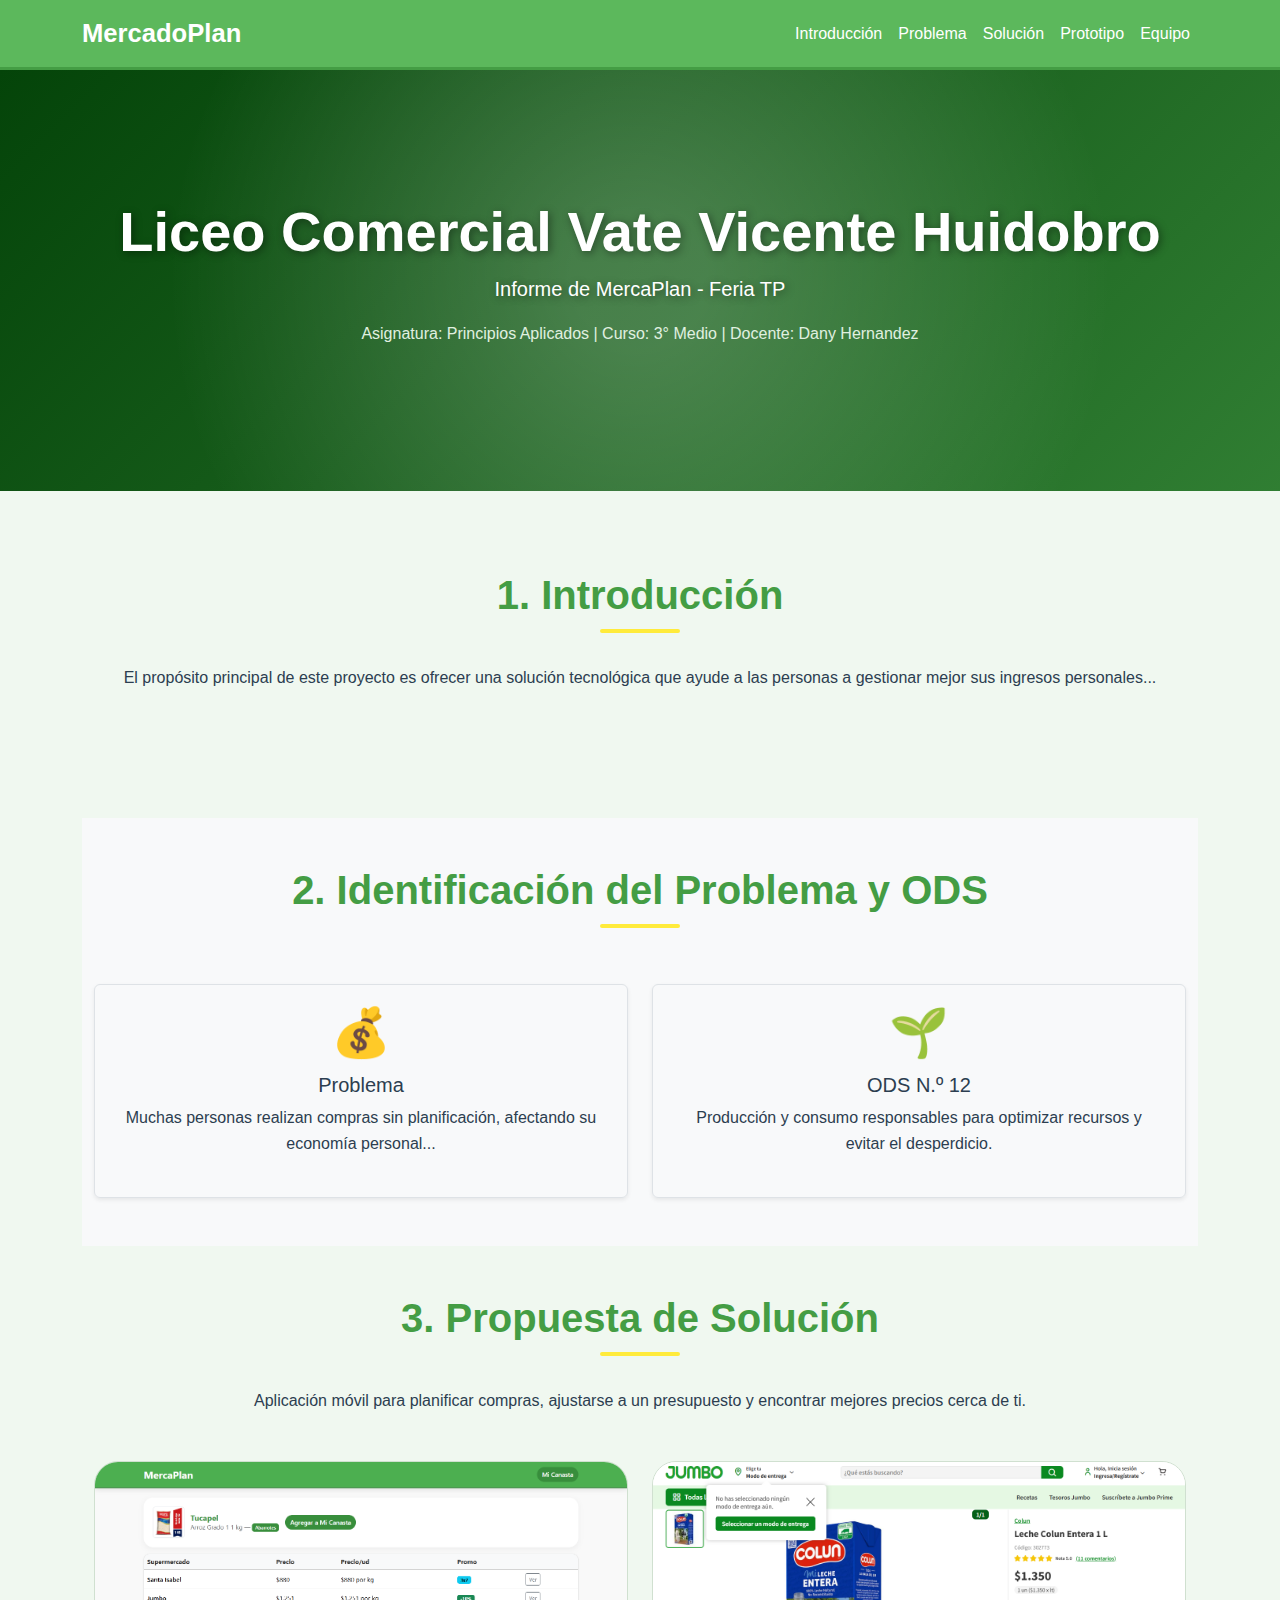
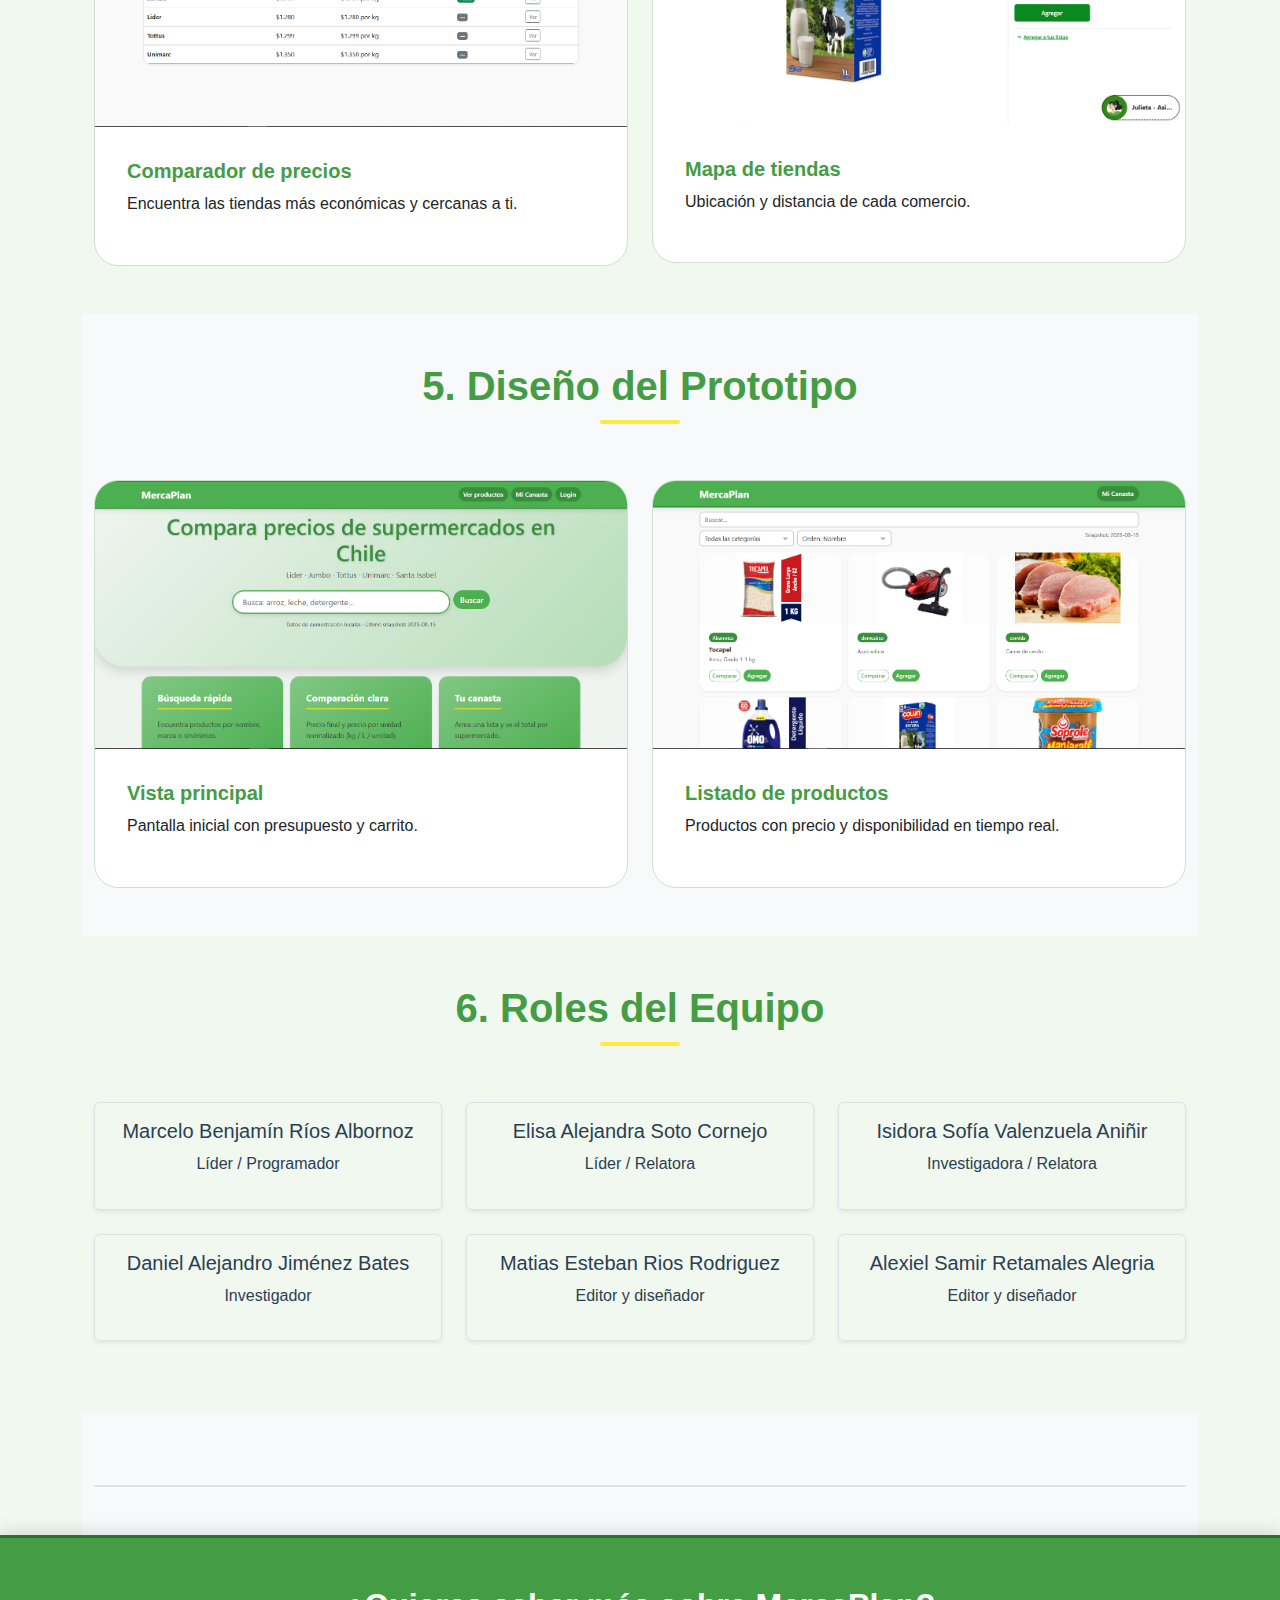
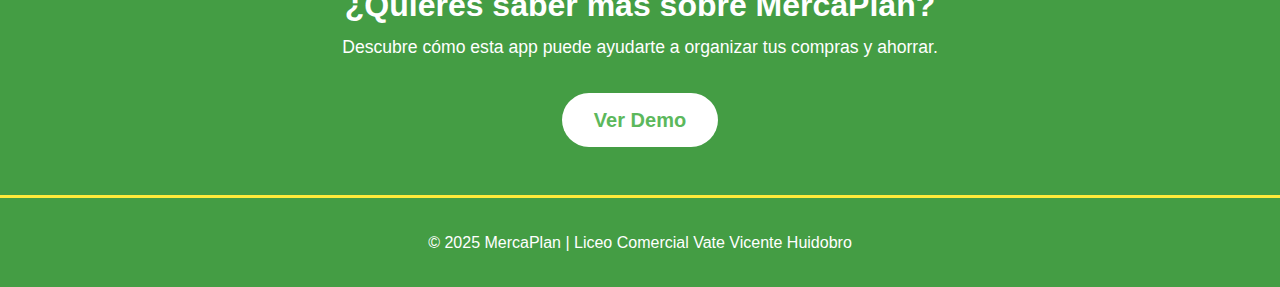
<file: feria.html>
<!DOCTYPE html>
<html lang="es">

<head>
    <meta charset="UTF-8">
    <meta name="viewport" content="width=device-width, initial-scale=1.0">
    <title>MercaPlan - Feria TP</title>
    <link href="https://cdn.jsdelivr.net/npm/bootstrap@5.3.3/dist/css/bootstrap.min.css" rel="stylesheet">
    <meta http-equiv="Cache-Control" content="no-cache, no-store, must-revalidate" />
    <meta http-equiv="Pragma" content="no-cache" />
    <meta http-equiv="Expires" content="0" />
    <link rel="stylesheet" href="/static/css/feria.css">
</head>

<body>

    <nav class="navbar navbar-expand-lg navbar-dark shadow-sm">
        <div class="container">
            <a class="navbar-brand fw-bold" href="index.html">MercadoPlan</a>
            <button class="navbar-toggler" data-bs-toggle="collapse" data-bs-target="#menu">
                <span class="navbar-toggler-icon"></span>
            </button>
            <div id="menu" class="collapse navbar-collapse">
                <ul class="navbar-nav ms-auto">
                    <li class="nav-item"><a class="nav-link" href="#introduccion">Introducción</a></li>
                    <li class="nav-item"><a class="nav-link" href="#problema">Problema</a></li>
                    <li class="nav-item"><a class="nav-link" href="#solucion">Solución</a></li>
                    <li class="nav-item"><a class="nav-link" href="#prototipo">Prototipo</a></li>
                    <li class="nav-item"><a class="nav-link" href="#equipo">Equipo</a></li>
                </ul>
            </div>
        </div>
    </nav>


    <section class="hero">
        <div class="content">
            <h1 class="display-4 fw-bold">Liceo Comercial Vate Vicente Huidobro</h1>
            <p class="lead">Informe de MercaPlan - Feria TP</p>
            <p>Asignatura: Principios Aplicados | Curso: 3° Medio | Docente: Dany Hernandez</p>
        </div>
    </section>

    <div class="container">


        <section id="introduccion" class="text-center">
            <h2 class="section-title fw-bold">1. Introducción</h2>
            <p class="mb-5">El propósito principal de este proyecto es ofrecer una solución tecnológica que ayude a las
                personas a gestionar mejor sus ingresos personales...</p>
        </section>


        <section id="problema" class="py-5 bg-light">
            <div class="container">
                <h2 class="section-title fw-bold text-center">2. Identificación del Problema y ODS</h2>
                <div class="row text-center g-4 mt-4">
                    <div class="col-md-6">
                        <div class="p-4 card-hover border rounded shadow-sm h-100">
                            <div class="icon mb-3">💰</div>
                            <h5>Problema</h5>
                            <p>Muchas personas realizan compras sin planificación, afectando su economía personal...</p>
                        </div>
                    </div>
                    <div class="col-md-6">
                        <div class="p-4 card-hover border rounded shadow-sm h-100">
                            <div class="icon mb-3">🌱</div>
                            <h5>ODS N.º 12</h5>
                            <p>Producción y consumo responsables para optimizar recursos y evitar el desperdicio.</p>
                        </div>
                    </div>
                </div>
            </div>
        </section>


        <section id="solucion" class="py-5">
            <div class="container">
                <h2 class="section-title fw-bold text-center">3. Propuesta de Solución</h2>
                <p class="text-center mb-5">Aplicación móvil para planificar compras, ajustarse a un presupuesto y
                    encontrar mejores precios cerca de ti.</p>
                <div class="row g-4">
                    <div class="col-md-6">
                        <div class="card card-hover h-100">
                            <img src="static/images/comparacion.png" class="card-img-top" alt="Funcionalidad 2">
                            <div class="card-body">
                                <h5 class="card-title">Comparador de precios</h5>
                                <p>Encuentra las tiendas más económicas y cercanas a ti.</p>
                            </div>
                        </div>
                    </div>
                    <div class="col-md-6">
                        <div class="card card-hover">
                            <img src="static/images/direccion.png" class="card-img-top" alt="Mockup 3">
                            <div class="card-body">
                                <h5 class="card-title">Mapa de tiendas</h5>
                                <p>Ubicación y distancia de cada comercio.</p>
                            </div>
                        </div>
                    </div>
                </div>
            </div>
        </section>


        <section id="prototipo" class="bg-light py-5">
            <div class="container">
                <h2 class="section-title fw-bold text-center">5. Diseño del Prototipo</h2>
                <div class="row g-4 mt-4">
                    <div class="col-md-6">
                        <div class="card card-hover">
                            <img src="static/images/principio.png" class="card-img-top" alt="Mockup 1">
                            <div class="card-body">
                                <h5 class="card-title">Vista principal</h5>
                                <p>Pantalla inicial con presupuesto y carrito.</p>
                            </div>
                        </div>
                    </div>
                    <div class="col-md-6">
                        <div class="card card-hover">
                            <img src="static/images/productos.png" class="card-img-top" alt="Mockup 2">
                            <div class="card-body">
                                <h5 class="card-title">Listado de productos</h5>
                                <p>Productos con precio y disponibilidad en tiempo real.</p>
                            </div>
                        </div>
                    </div>
                </div>
            </div>
        </section>


        <section id="equipo" class="py-5">
            <div class="container">
                <h2 class="section-title fw-bold text-center">6. Roles del Equipo</h2>
                <div class="row g-4 mt-4">
                    <div class="col-md-4">
                        <div class="p-3 border rounded shadow-sm text-center h-100 card-hover">
                            <h5>Marcelo Benjamín Ríos Albornoz</h5>
                            <p>Líder / Programador</p>
                        </div>
                    </div>
                    <div class="col-md-4">
                        <div class="p-3 border rounded shadow-sm text-center h-100 card-hover">
                            <h5>Elisa Alejandra Soto Cornejo</h5>
                            <p>Líder / Relatora</p>
                        </div>
                    </div>
                    <div class="col-md-4">
                        <div class="p-3 border rounded shadow-sm text-center h-100 card-hover">
                            <h5>Isidora Sofía Valenzuela Aniñir</h5>
                            <p>Investigadora / Relatora</p>
                        </div>
                    </div>
                    <div class="col-md-4">
                        <div class="p-3 border rounded shadow-sm text-center h-100 card-hover">
                            <h5>Daniel Alejandro Jiménez Bates</h5>
                            <p>Investigador</p>
                        </div>
                    </div>
                    <div class="col-md-4">
                        <div class="p-3 border rounded shadow-sm text-center h-100 card-hover">
                            <h5>Matias Esteban Rios Rodriguez</h5>
                            <p>Editor y diseñador</p>
                        </div>
                    </div>
                    <div class="col-md-4">
                        <div class="p-3 border rounded shadow-sm text-center h-100 card-hover">
                            <h5>Alexiel Samir Retamales Alegria</h5>
                            <p>Editor y diseñador</p>
                        </div>
                    </div>
                    <div id="map"></div>

                </div>
            </div>
        </section>


        <section id="bibliografia" class="bg-light py-5">
            <div class="container">
                <div class="accordion mt-4" id="bibAccordion">
                    <div class="accordion-item">
                        <div id="bib1" class="accordion-collapse collapse show" data-bs-parent="#bibAccordion">
                        </div>
                    </div>

                </div>
            </div>
        </section>

    </div>


    <section class="text-center py-5 bg-primary text-white">
        <h2>¿Quieres saber más sobre MercaPlan?</h2>
        <p>Descubre cómo esta app puede ayudarte a organizar tus compras y ahorrar.</p>
        <a href="#" class="btn btn-light btn-lg">Ver Demo</a>
    </section>


    <footer class="text-center">
        <p class="mb-0">&copy; 2025 MercaPlan | Liceo Comercial Vate Vicente Huidobro</p>
    </footer>
    <script src="https://cdn.jsdelivr.net/npm/bootstrap@5.3.3/dist/js/bootstrap.bundle.min.js"></script>
</body>

</html>
</file>
<file: static/css/feria.css>
/* Paleta de colores unificada y más vibrante */
:root {
    --primary-green: #5cb85c; /* Un verde más vivo y saturado */
    --primary-green-light: #60d860;
    --secondary-green: #449d44; /* Un verde oscuro más profundo */
    --accent-lime: #ffeb3b; /* Amarillo brillante para un contraste fuerte */
    --text-dark: #2c3e50; /* Un gris-azulado muy oscuro */
    --text-light: #fff;
    --bg-light: #f0f8f0; /* Un fondo blanco-verdoso muy sutil */
    --shadow-color: rgba(0, 0, 0, 0.2); /* Sombra más pronunciada */
}

body {
    font-family: -apple-system, BlinkMacSystemFont, "Segoe UI", Roboto, "Helvetica Neue", Arial, sans-serif;
    color: var(--text-dark);
    background-color: var(--bg-light);
    line-height: 1.6;
    overflow-x: hidden;
}

/* --- */

/* Navegación (NAV) */
.navbar {
    background-color: var(--primary-green) !important;
    border-bottom: 3px solid var(--secondary-green) !important;
    box-shadow: 0 4px 12px var(--shadow-color);
    transition: background-color 0.3s ease;
}

.navbar-brand {
    color: var(--text-light) !important;
    font-size: 1.6rem;
    font-weight: 700 !important;
    transition: color 0.3s ease;
}

.navbar-brand:hover {
    color: var(--accent-lime) !important;
}

.navbar-nav .nav-link {
    color: var(--text-light) !important;
    font-weight: 500;
    transition: color 0.3s, transform 0.2s;
}

.navbar-nav .nav-link:hover {
    color: var(--accent-lime) !important;
    transform: translateY(-2px);
}

/* --- */

/* Sección principal (HERO) */
.hero {
    background: linear-gradient(135deg, #044409 0%, var(--primary-green) 100%);
    background-size: 200% 200%;
    animation: gradientShift 15s ease-in-out infinite;
    padding: 8rem 0;
    color: var(--text-light);
    text-align: center;
    position: relative;
    overflow: hidden;
    z-index: 1;
}

.hero::before {
    content: '';
    position: absolute;
    top: 0;
    left: 0;
    width: 100%;
    height: 100%;
    background: radial-gradient(circle at center, rgba(255, 255, 255, 0.2) 10%, transparent 70%);
    animation: moveLight 20s infinite linear;
    z-index: -1;
}

@keyframes gradientShift {
    0% { background-position: 0% 50%; }
    50% { background-position: 100% 50%; }
    100% { background-position: 0% 50%; }
}

@keyframes moveLight {
    from { transform: rotate(0deg) scale(1); }
    to { transform: rotate(360deg) scale(1.5); }
}

.hero .display-4, .hero .lead {
    color: var(--text-light) !important;
    text-shadow: 2px 2px 8px rgba(0, 0, 0, 0.4);
    animation: fadeInUp 1.2s ease-out;
}

.hero p {
    color: #e0f0e0;
    animation: fadeInUp 1.5s ease-out;
}

/* --- */

/* Estilos de las secciones */
.section-title {
    color: var(--secondary-green);
    margin-bottom: 2rem;
    font-size: 2.5rem;
    font-weight: 700;
    position: relative;
}

.section-title::after {
    content: '';
    display: block;
    width: 80px;
    height: 4px;
    background: var(--accent-lime);
    margin: 10px auto 0;
    border-radius: 2px;
}

section {
    padding: 5rem 0;
}

/* --- */

/* Estilos de las tarjetas y efectos de hover */
.card-hover {
    transition: transform 0.3s ease, box-shadow 0.3s ease;
}

.card-hover:hover {
    transform: translateY(-15px);
    box-shadow: 0 20px 40px rgba(76, 175, 80, 0.4) !important;
}

.card {
    border: none;
    border-radius: 1.5rem;
    overflow: hidden;
    background-color: #fff;
    border: 1px solid #d0e0d0;
}

.card-body {
    padding: 2rem;
}

.card-title {
    color: var(--secondary-green);
    font-weight: 700;
}

.icon {
    font-size: 3rem;
    line-height: 1;
    transition: transform 0.5s ease-in-out;
}

.card-hover:hover .icon {
    transform: rotate(15deg) scale(1.1);
}

/* --- */

/* Botones */
.btn-light {
    background-color: #fff !important;
    color: var(--primary-green) !important;
    font-weight: 600;
    border: none;
    border-radius: 50px;
    padding: 0.75rem 2rem;
    transition: background-color 0.3s, transform 0.2s, box-shadow 0.3s;
    animation: pulse 2s infinite;
}

.btn-light:hover {
    background-color: #f0f0f0 !important;
    transform: translateY(-5px);
    box-shadow: 0 10px 20px rgba(0, 0, 0, 0.1);
    animation: none;
}

@keyframes pulse {
    0% { box-shadow: 0 0 0 0 rgba(255, 255, 255, 0.4); }
    70% { box-shadow: 0 0 0 10px rgba(255, 255, 255, 0); }
    100% { box-shadow: 0 0 0 0 rgba(255, 255, 255, 0); }
}

/* --- */

/* Footer */
footer {
    background-color: var(--secondary-green);
    color: var(--text-light);
    padding: 2rem 0;
    border-top: 3px solid var(--accent-lime);
}

/* Animaciones generales */
@keyframes fadeInUp {
    from {
        opacity: 0;
        transform: translateY(20px);
    }
    to {
        opacity: 1;
        transform: translateY(0);
    }
}

/* Nuevo estilo para la sección de CTA (Llamada a la Acción) */
.bg-primary {
    background-color: var(--secondary-green) !important;
    padding: 5rem 0;
    color: var(--text-light) !important;
    text-align: center;
    border-top: 3px solid #2e7132;
    box-shadow: 0 -5px 15px rgba(0, 0, 0, 0.1);
}

.bg-primary h2 {
    color: var(--text-light);
    font-weight: 700;
}

.bg-primary p {
    font-size: 1.1rem;
    margin-bottom: 2rem;
}
</file>
